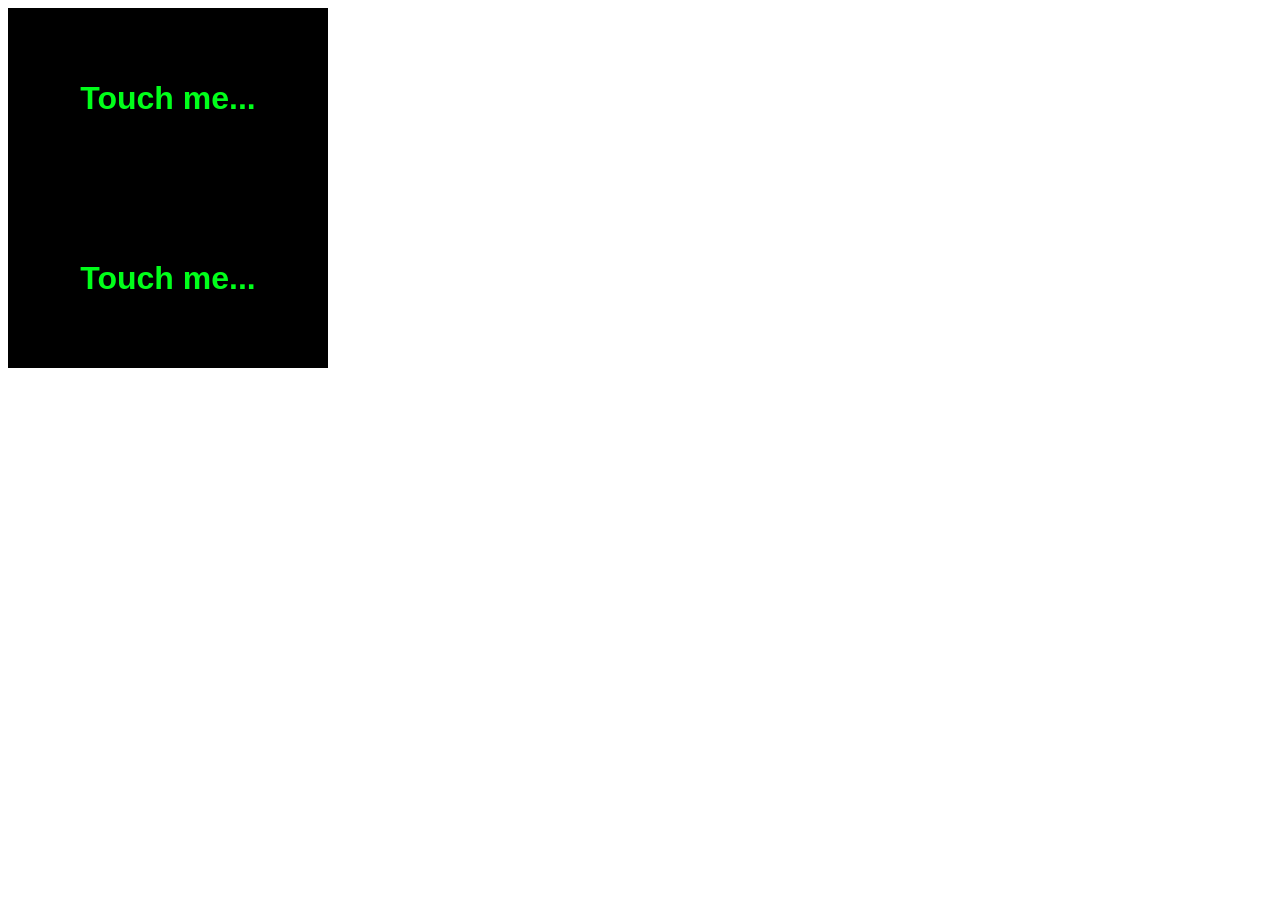
<file: lightshow/ai/html/assets/jquery-finger/examples/index.html>
<!doctype html>

<html>

<head>
    <meta charset="utf-8">

    <title>jQuery Finger</title>

    <meta http-equiv="X-UA-Compatible" content="IE=Edge,chrome=1">

    <meta name="viewport" content="width=device-width, initial-scale=1.0, maximum-scale=1.0, minimum-scale=1.0, user-scalable=no">
    <meta name="apple-mobile-web-app-capable" content="yes">
    <meta name="apple-mobile-web-app-status-bar-style" content="black">

    <style>
        body {
            font: 16px/1.25 "Helvetica Neue", Helvetica, Arial, sans-serif;
        }

        .touchme {
            display: table;
            width: 320px;
            height: 180px;
            background: black;
            color: #00ff1a;
            cursor: default;
        }

        .touchme p {
            display: table-cell;
            text-align: center;
            vertical-align: middle;
            font-size: 2rem;
            font-weight: bold;
        }
    </style>

</head>

<body>

<div class="touchme">
    <p>Touch me...</p>
</div>
<div class="touchme">
    <p>Touch me...</p>
</div>

<!-- jQuery, from a global cdn -->
<script src="../libs/jquery-loader.js"></script>
<script src="../src/jquery.finger.js"></script>

<script>
//    $('body').on('tap', '.touchme', function() {
//        $(this).find('p').text('tap');
//    });
//
//    $('body').on('tap', '.touchme', function() {
//        $(this).find('p').css('background', 'green');
//    });

    $('.touchme').on('tap', function() {
        $(this).find('p').css('background', 'red');
    });

    $('body').on('tap', '.touchme', function() {
        $(this).find('p').text('tap');
    });
</script>

</body>

</html>
</file>
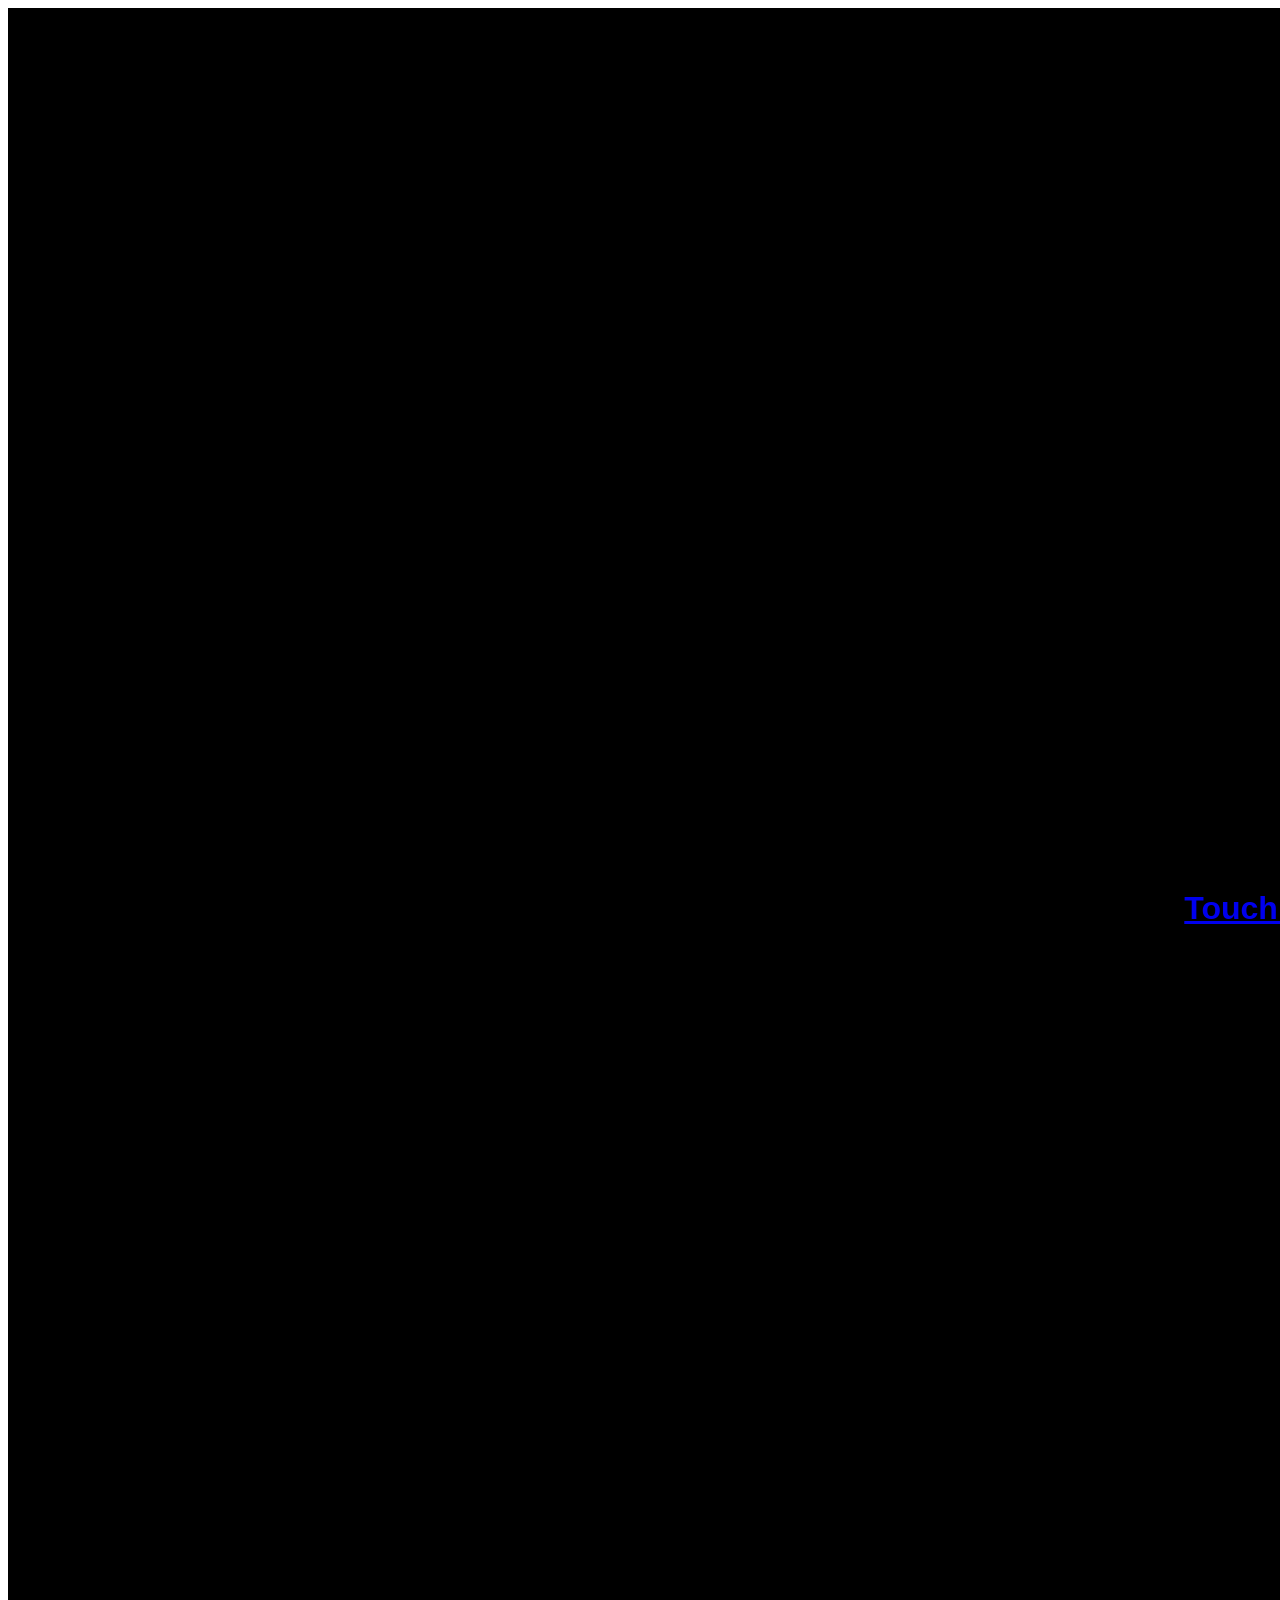
<file: lightshow/ai/html/assets/jquery-finger/examples/prevent.html>
<!doctype html>

<html>

<head>
	<meta charset="utf-8">

	<title>jQuery Finger</title>

	<meta http-equiv="X-UA-Compatible" content="IE=Edge,chrome=1">

	<meta name="viewport" content="width=device-width, initial-scale=1.0, maximum-scale=1.0, minimum-scale=1.0, user-scalable=no">
	<meta name="apple-mobile-web-app-capable" content="yes">
	<meta name="apple-mobile-web-app-status-bar-style" content="black">

	<style>
		html, body {
			font: 16px/1.25 "Helvetica Neue", Helvetica, Arial, sans-serif;
			height: 100%;
		}

		.drag {
			display: table;
			width: 200%;
			height: 200%;
			background: black;
			color: #00ff1a;
			cursor: default;
		}

		.drag a {
			display: table-cell;
			text-align: center;
			vertical-align: middle;
			font-size: 2rem;
			font-weight: bold;
		}
	</style>

</head>

<body>

<div class="drag">
	<a href="http://google.com">Touch me...</a>
</div>

<!-- jQuery, from a global cdn -->
<script src="../libs/jquery/jquery.js"></script>
<script src="../src/jquery.finger.js"></script>

<script>
	$('body').on('drag', '.drag', function(e) {
		if ('vertical' == e.orientation) return;

		$(this).find('p').text('tap');
		e.preventDefault();
	});

	$('body').on('tap', 'a', function(e) {
		alert(this.href);
		e.preventDefault();
	});
</script>

</body>

</html>
</file>
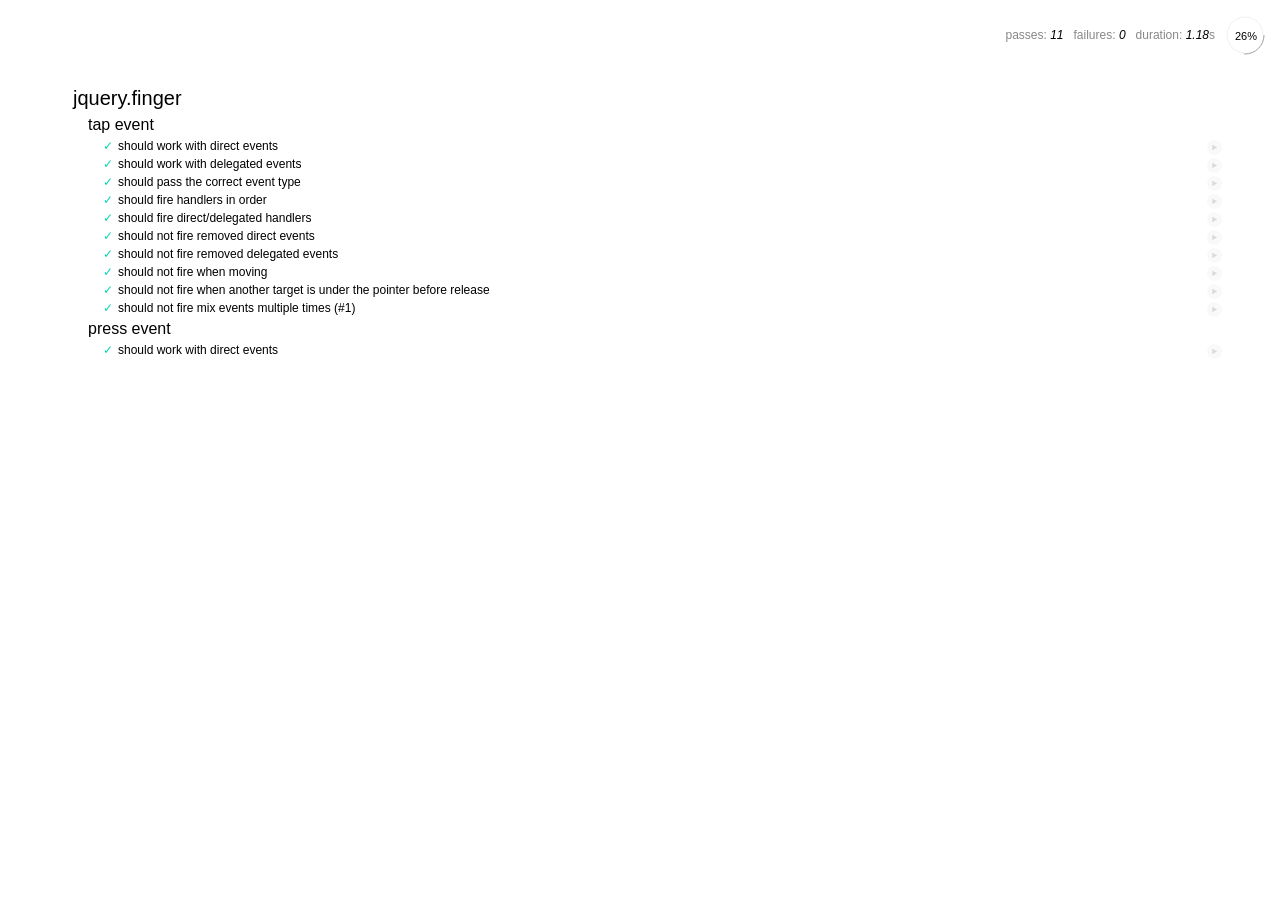
<file: lightshow/ai/html/assets/jquery-finger/test/jquery.finger.html>
<!DOCTYPE html>
<html>
<head>
    <meta charset="utf-8">
    <title>jQuery Finger Test Suite</title>

    <link rel="stylesheet" href="../libs/mocha/mocha.css">

    <!-- test styles -->
    <style>
	      body { -webkit-user-select: none; }
        #fixtures { position: fixed; top: 0; left: 0; }
        .touchme {
            width: 100px;
            height: 100px;
        }
    </style>
</head>
<body>
    <!-- Required for browser reporter -->
    <div id="mocha"></div>

    <div id="fixtures">
        <div class="touchme"></div>
        <div class="touchme"></div>
        <div class="touchme"></div>
    </div>

	<!-- jQuery. This can be overridden with a ?jquery=___ param -->
	<script src="../libs/jquery-loader.js"></script>

    <!-- mocha -->
    <script src="../libs/mocha/mocha.js"></script>
    <script>
        mocha.setup({
			ui: 'bdd',
			slow: 100,
			bail: true,
	    ignoreLeaks: true
		});
    </script>

    <!-- chaijs -->
    <script src="../libs/chai/chai.js"></script>
    <script src="../libs/sinon-chai/sinon-chai.js"></script>
    <script src="../libs/sinon/sinon.js"></script>
    <script>
        var should = chai.should();
    </script>

	<!-- virtual pointer -->
	<script src="../libs/virtual-pointer/virtual-pointer.js"></script>

    <!-- lib and tests -->
    <script src="../src/jquery.finger.js"></script>
    <script src="jquery.finger_test.js"></script>

    <!-- run mocha -->
    <script>
        // If tests run in a real browser
        // Can alternatively do a check on window.PHANTOMJS
        if (!window.PHANTOMJS) {
            mocha.run();
        }
    </script>
</body>
</html>
</file>
<file: lightshow/ai/html/assets/jquery-finger/libs/mocha/mocha.css>
@charset "utf-8";

body {
    font: 20px/1.5 "Helvetica Neue", Helvetica, Arial, sans-serif;
    padding: 60px 50px;
}

#mocha ul, #mocha li {
    margin: 0;
    padding: 0;
}

#mocha ul {
    list-style: none;
}

#mocha h1, #mocha h2 {
    margin: 0;
}

#mocha h1 {
    margin-top: 15px;
    font-size: 1em;
    font-weight: 200;
}

#mocha h1 a {
    text-decoration: none;
    color: inherit;
}

#mocha h1 a:hover {
    text-decoration: underline;
}

#mocha .suite .suite h1 {
    margin-top: 0;
    font-size: .8em;
}

.hidden {
    display: none;
}

#mocha h2 {
    font-size: 12px;
    font-weight: normal;
    cursor: pointer;
}

#mocha .suite {
    margin-left: 15px;
}

#mocha .test {
    margin-left: 15px;
    overflow: hidden;
}

#mocha .test.pending:hover h2::after {
    content: '(pending)';
    font-family: arial;
}

#mocha .test.pass.medium .duration {
    background: #C09853;
}

#mocha .test.pass.slow .duration {
    background: #B94A48;
}

#mocha .test.pass::before {
    content: '✓';
    font-size: 12px;
    display: block;
    float: left;
    margin-right: 5px;
    color: #00d6b2;
}

#mocha .test.pass .duration {
    font-size: 9px;
    margin-left: 5px;
    padding: 2px 5px;
    color: white;
    -webkit-box-shadow: inset 0 1px 1px rgba(0,0,0,.2);
    -moz-box-shadow: inset 0 1px 1px rgba(0,0,0,.2);
    box-shadow: inset 0 1px 1px rgba(0,0,0,.2);
    -webkit-border-radius: 5px;
    -moz-border-radius: 5px;
    -ms-border-radius: 5px;
    -o-border-radius: 5px;
    border-radius: 5px;
}

#mocha .test.pass.fast .duration {
    display: none;
}

#mocha .test.pending {
    color: #0b97c4;
}

#mocha .test.pending::before {
    content: '◦';
    color: #0b97c4;
}

#mocha .test.fail {
    color: #c00;
}

#mocha .test.fail pre {
    color: black;
}

#mocha .test.fail::before {
    content: '✖';
    font-size: 12px;
    display: block;
    float: left;
    margin-right: 5px;
    color: #c00;
}

#mocha .test pre.error {
    color: #c00;
    max-height: 300px;
    overflow: auto;
}

#mocha .test pre {
    display: block;
    float: left;
    clear: left;
    font: 12px/1.5 monaco, monospace;
    margin: 5px;
    padding: 15px;
    border: 1px solid #eee;
    border-bottom-color: #ddd;
    -webkit-border-radius: 3px;
    -webkit-box-shadow: 0 1px 3px #eee;
    -moz-border-radius: 3px;
    -moz-box-shadow: 0 1px 3px #eee;
}

#mocha .test h2 {
    position: relative;
}

#mocha .test a.replay {
    position: absolute;
    top: 3px;
    right: 0;
    text-decoration: none;
    vertical-align: middle;
    display: block;
    width: 15px;
    height: 15px;
    line-height: 15px;
    text-align: center;
    background: #eee;
    font-size: 15px;
    -moz-border-radius: 15px;
    border-radius: 15px;
    -webkit-transition: opacity 200ms;
    -moz-transition: opacity 200ms;
    transition: opacity 200ms;
    opacity: 0.3;
    color: #888;
}

#mocha .test:hover a.replay {
    opacity: 1;
}

#mocha-report.pass .test.fail {
    display: none;
}

#mocha-report.fail .test.pass {
    display: none;
}

#mocha-error {
    color: #c00;
    font-size: 1.5  em;
    font-weight: 100;
    letter-spacing: 1px;
}

#mocha-stats {
    position: fixed;
    top: 15px;
    right: 10px;
    font-size: 12px;
    margin: 0;
    color: #888;
}

#mocha-stats .progress {
    float: right;
    padding-top: 0;
}

#mocha-stats em {
    color: black;
}

#mocha-stats a {
    text-decoration: none;
    color: inherit;
}

#mocha-stats a:hover {
    border-bottom: 1px solid #eee;
}

#mocha-stats li {
    display: inline-block;
    margin: 0 5px;
    list-style: none;
    padding-top: 11px;
}

code .comment { color: #ddd }
code .init { color: #2F6FAD }
code .string { color: #5890AD }
code .keyword { color: #8A6343 }
code .number { color: #2F6FAD }
</file>
